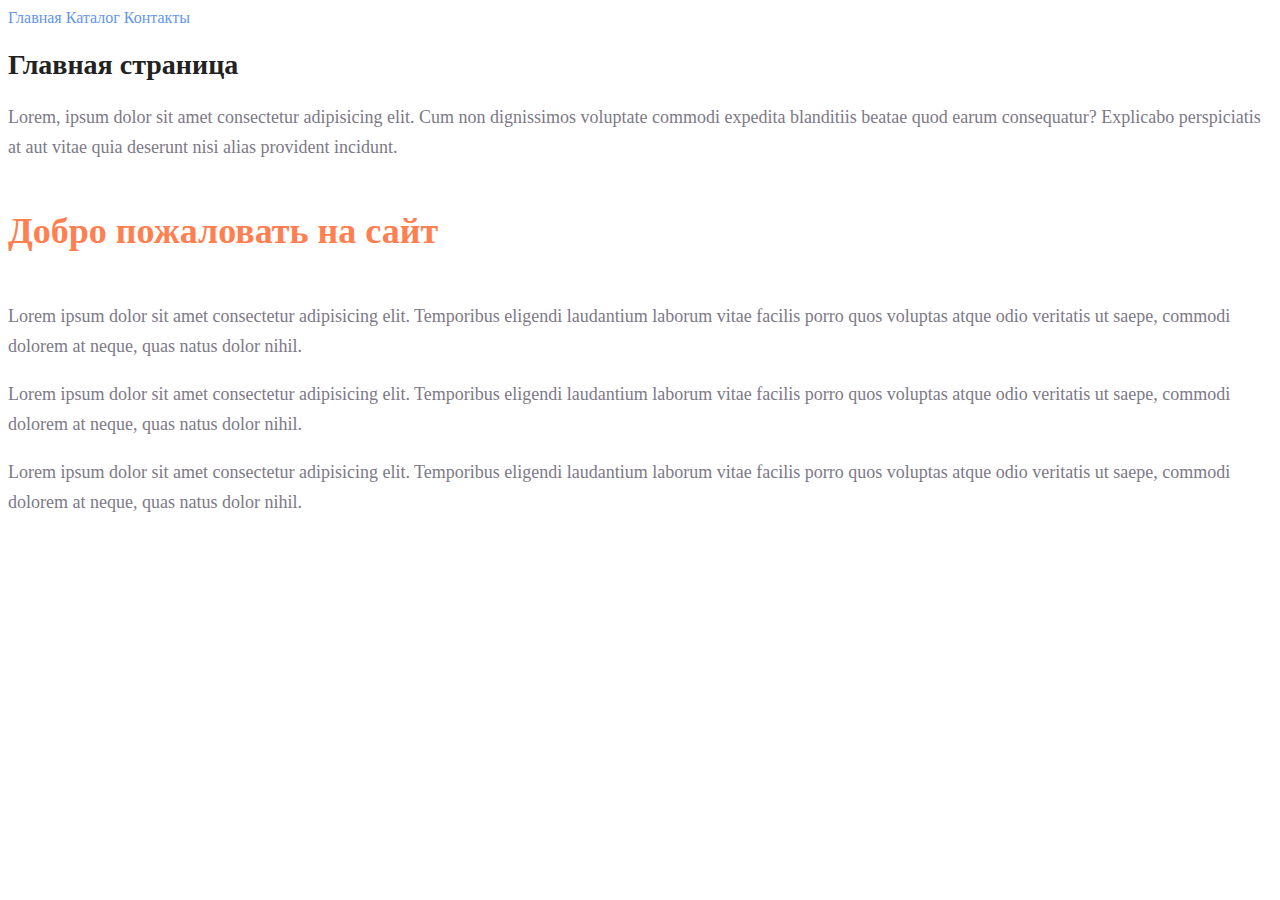
<file: index.html>
<!DOCTYPE html>     <!-- Указывает что мы пишим html документ -->
<html lang="en">        <!-- Родительский тег html -->
<head>              
    <meta charset="UTF-8">
    <meta name="viewport" content="width=device-width, initial-scale=1.0">
    <link rel="stylesheet" href="./style.css">
    <title>Lesson1</title>
</head>
<body>      <!-- Тег body главный для нашей страницы -->
    <a class="link" href="./index.html">Главная</a>
    <a class="link" href="./catalog/catalog.html">Каталог</a>
    <a class="link" href="./contact.html">Контакты</a>
    <h1 class="h1" >Главная страница</h1>
    <p class="par">Lorem, ipsum dolor sit amet consectetur adipisicing elit. Cum non dignissimos voluptate commodi expedita blanditiis beatae quod earum consequatur? Explicabo perspiciatis at aut vitae quia deserunt nisi alias provident incidunt.
    </p>
    <h2 class="h2">Добро пожаловать на сайт</h2>
    <p class="par">Lorem ipsum dolor sit amet consectetur adipisicing elit. Temporibus eligendi laudantium laborum vitae facilis porro quos voluptas atque odio veritatis ut saepe, commodi dolorem at neque, quas natus dolor nihil.</p>
    <p class="par">Lorem ipsum dolor sit amet consectetur adipisicing elit. Temporibus eligendi laudantium laborum vitae facilis porro quos voluptas atque odio veritatis ut saepe, commodi dolorem at neque, quas natus dolor nihil.</p>
    <p class="par">Lorem ipsum dolor sit amet consectetur adipisicing elit. Temporibus eligendi laudantium laborum vitae facilis porro quos voluptas atque odio veritatis ut saepe, commodi dolorem at neque, quas natus dolor nihil.</p>
</body>
</html>
</file>
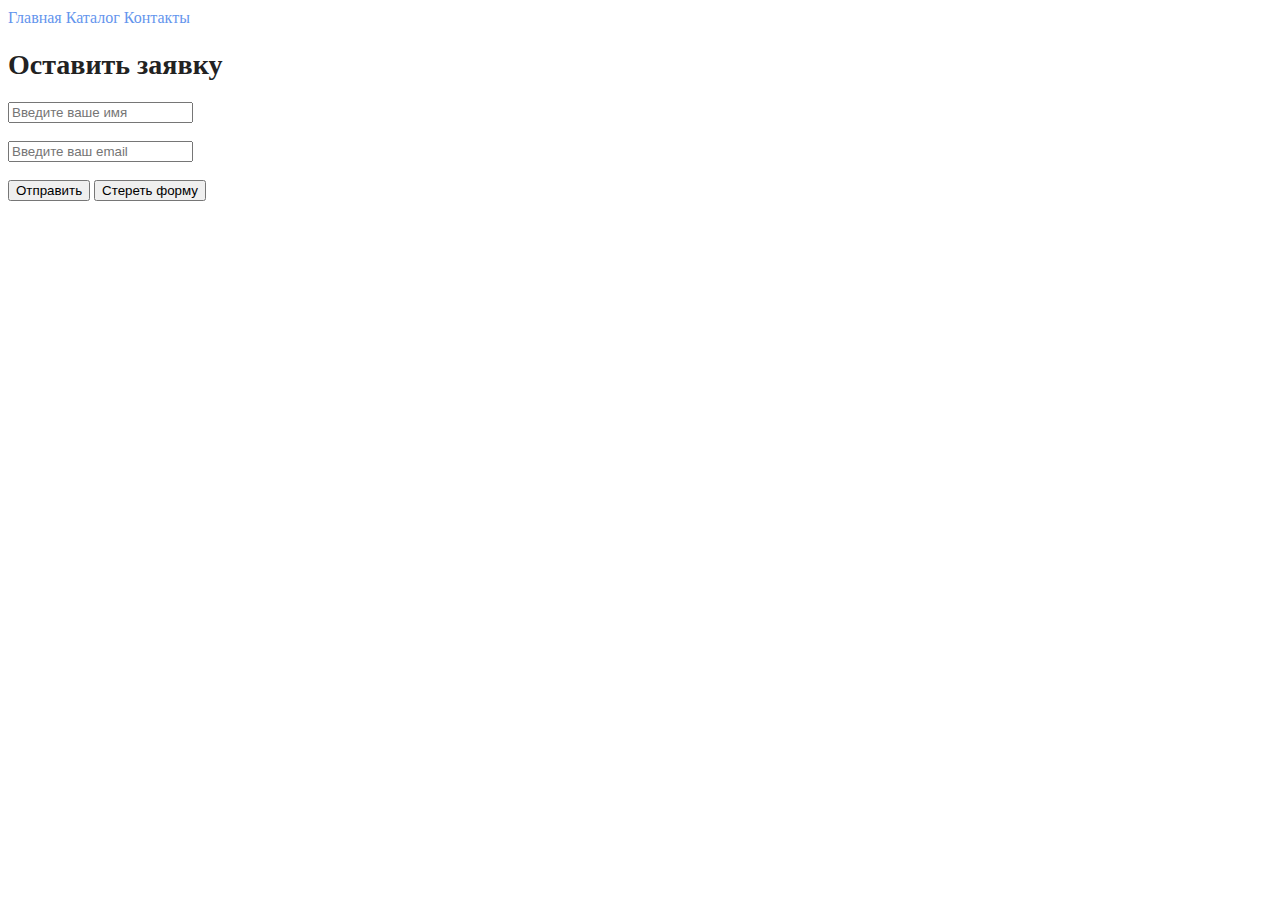
<file: contact.html>
<!DOCTYPE html>
<html lang="en">
<head>
    <meta charset="UTF-8">
    <meta name="viewport" content="width=device-width, initial-scale=1.0">
    <link rel="stylesheet" href="./style.css">
    <title>Contact</title>
</head>
<body>
    <a class="link" href="./index.html">Главная</a>
    <a class="link" href="./catalog/catalog.html">Каталог</a>
    <a class="link" href="./contact.html">Контакты</a>
    <h1 class="h1">Оставить заявку</h1>
    <form>
        <input type="text" placeholder="Введите ваше имя" required>
        <br>
        <br>
        <input type="email" placeholder="Введите ваш email">
        <br>
        <br>
        <button type="submit">Отправить</button>
        <button type="reset">Стереть форму</button>
    </form>
</body>
</html>
</file>
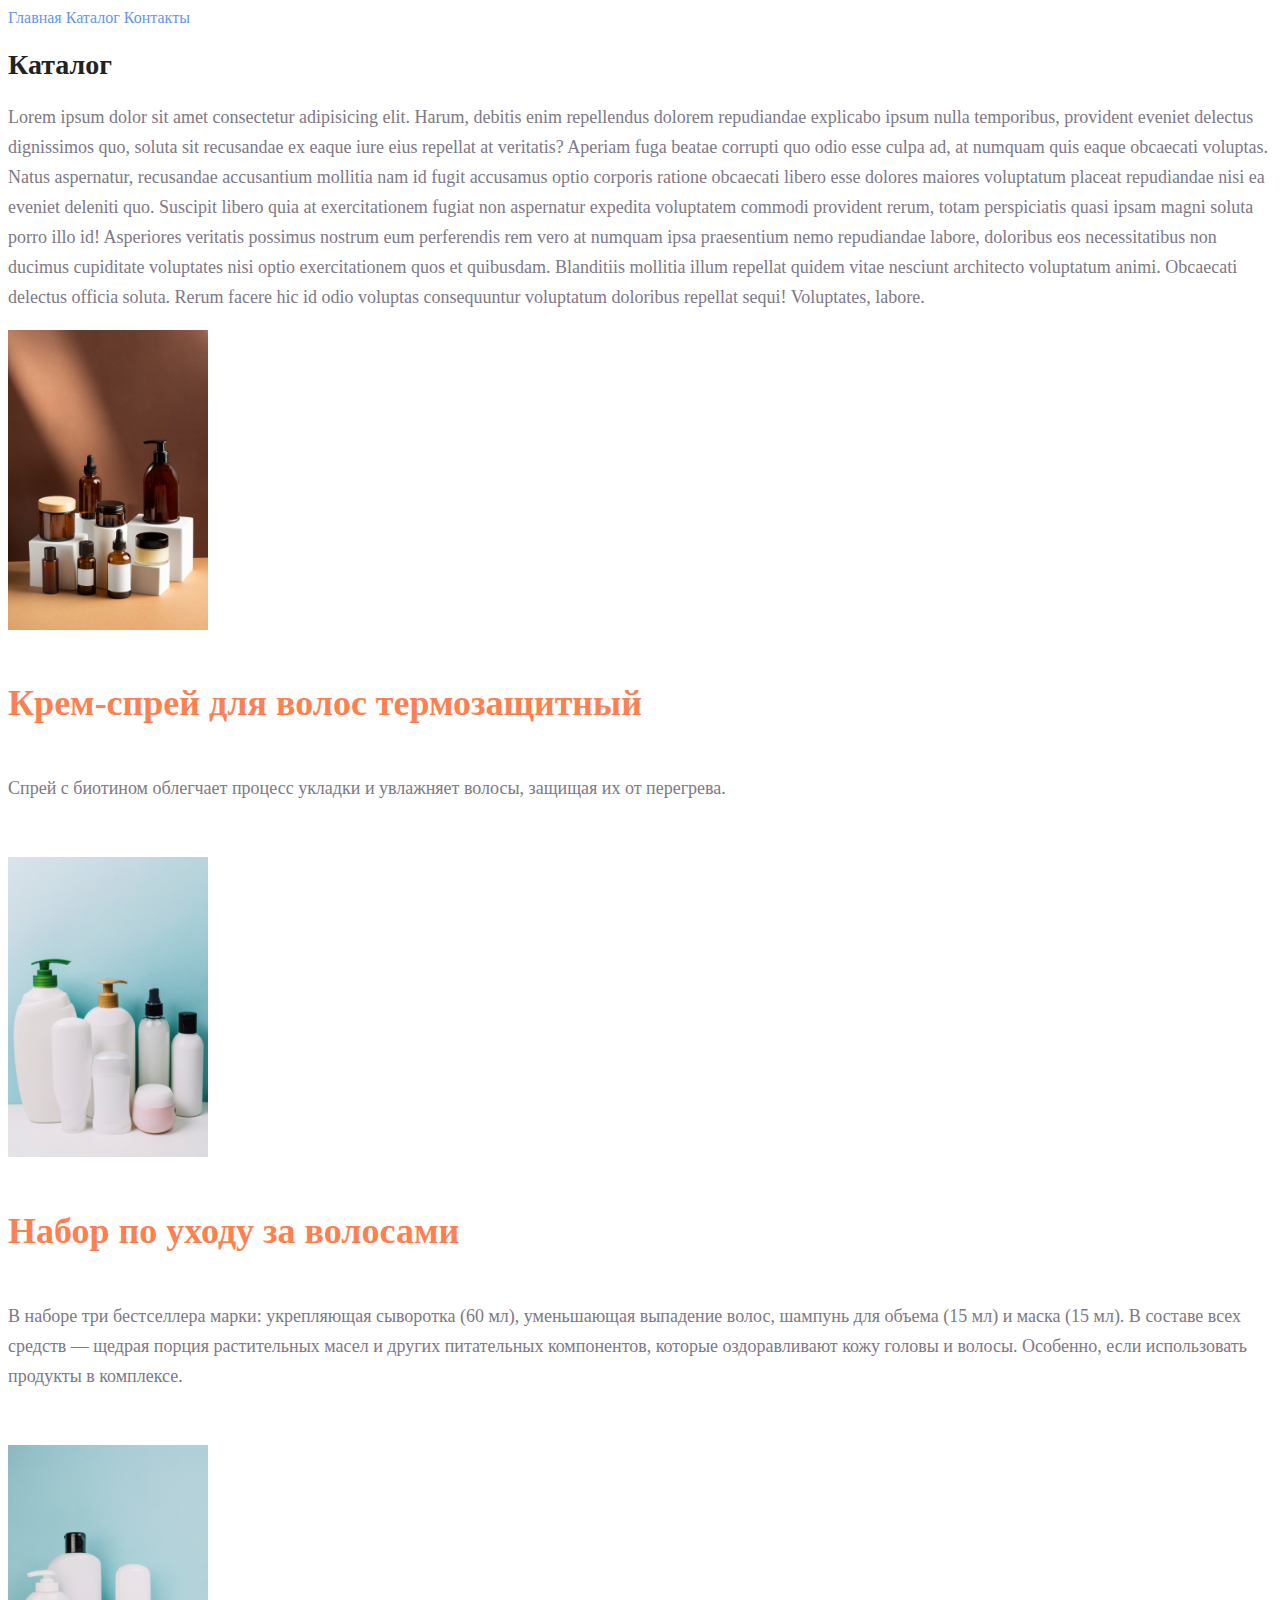
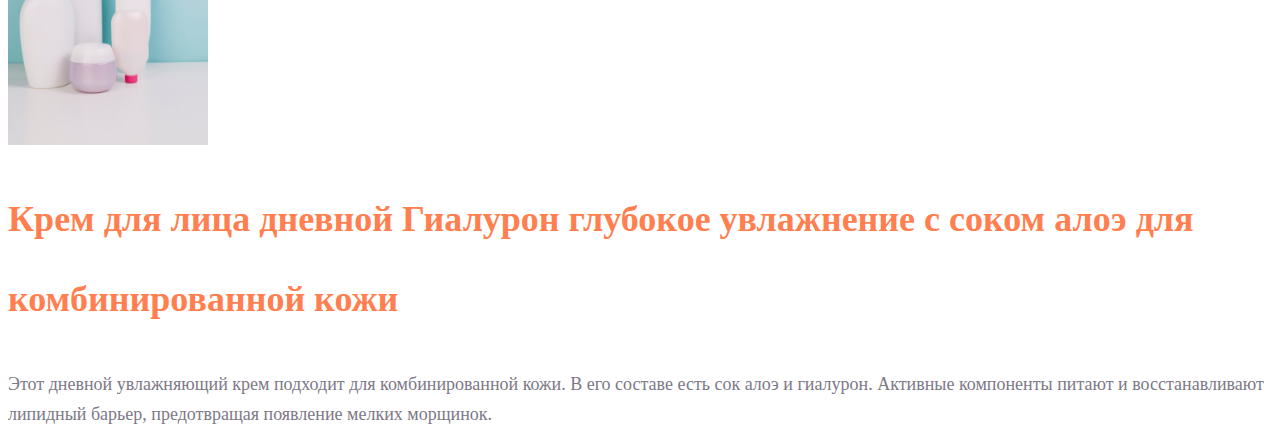
<file: catalog/catalog.html>
<!DOCTYPE html>
<html lang="en">
<head>
    <meta charset="UTF-8">
    <meta name="viewport" content="width=device-width, initial-scale=1.0">
    <link rel="stylesheet" href="../style.css">
    <title>Catalog</title>
</head>
<body>
    <a class="link" href="../index.html">Главная</a>
    <a class="link" href="./catalog.html">Каталог</a>
    <a class="link" href="../contact.html">Контакты</a>
    <h1 class="h1">Каталог</h1>
    <p class="par">Lorem ipsum dolor sit amet consectetur adipisicing elit. Harum, debitis enim repellendus dolorem repudiandae explicabo ipsum nulla temporibus, provident eveniet delectus dignissimos quo, soluta sit recusandae ex eaque iure eius repellat at veritatis? Aperiam fuga beatae corrupti quo odio esse culpa ad, at numquam quis eaque obcaecati voluptas. Natus aspernatur, recusandae accusantium mollitia nam id fugit accusamus optio corporis ratione obcaecati libero esse dolores maiores voluptatum placeat repudiandae nisi ea eveniet deleniti quo. Suscipit libero quia at exercitationem fugiat non aspernatur expedita voluptatem commodi provident rerum, totam perspiciatis quasi ipsam magni soluta porro illo id! Asperiores veritatis possimus nostrum eum perferendis rem vero at numquam ipsa praesentium nemo repudiandae labore, doloribus eos necessitatibus non ducimus cupiditate voluptates nisi optio exercitationem quos et quibusdam. Blanditiis mollitia illum repellat quidem vitae nesciunt architecto voluptatum animi. Obcaecati delectus officia soluta. Rerum facere hic id odio voluptas consequuntur voluptatum doloribus repellat sequi! Voluptates, labore.</p>
    <img src="../img/cosmetic-male-beauty-products-with-display.jpg" alt="Набор косметики" width="200">
    <h2 class="h2">Крем-спрей для волос термозащитный</h2>
    <p class="par">Спрей с биотином облегчает процесс укладки и увлажняет волосы, защищая их от перегрева.</p>
    <br>
    <br>
    <img src="../img/collection-cosmetics-bottles-jars.jpg" alt="Набор по уходу за волосами" width="200">
    <h2 class="h2">Набор по уходу за волосами</h2>
    <p class="par">В наборе три бестселлера марки: укрепляющая сыворотка (60 мл), уменьшающая выпадение волос, шампунь для объема (15 мл) и маска (15 мл). В составе всех средств — щедрая порция растительных масел и других питательных компонентов, которые оздоравливают кожу головы и волосы. Особенно, если использовать продукты в комплексе.</p>
    <br>
    <br>
    <img src="../img/cosmetics-jar-near-bottles.jpg" alt="Набор по уходу за лицом" width="200">
    <h2 class="h2">Крем для лица дневной Гиалурон глубокое увлажнение с соком алоэ для комбинированной кожи </h2>
    <p class="par">Этот дневной увлажняющий крем подходит для комбинированной кожи. В его составе есть сок алоэ и гиалурон. Активные компоненты питают и восстанавливают липидный барьер, предотвращая появление мелких морщинок.</p>
</body>
</html>
</file>
<file: style.css>
a {
    text-decoration: none;
}

.link{
    color: cornflowerblue;
    font-size: 16px;
    line-height: 20px;
}

.h1{
    color: #222222;
    font-size: 28px;
    line-height: 36px;
    font-weight: bold
}

.par{
    font-style: normal;
    font-weight: 300;
    font-size: 18px;
    line-height: 30px;
    color:#7D7987
}

.h2{
    color: coral;
    font-style: normal;
    font-weight: 700;
    font-size: 36px;
    line-height: 80px;
}
</file>
